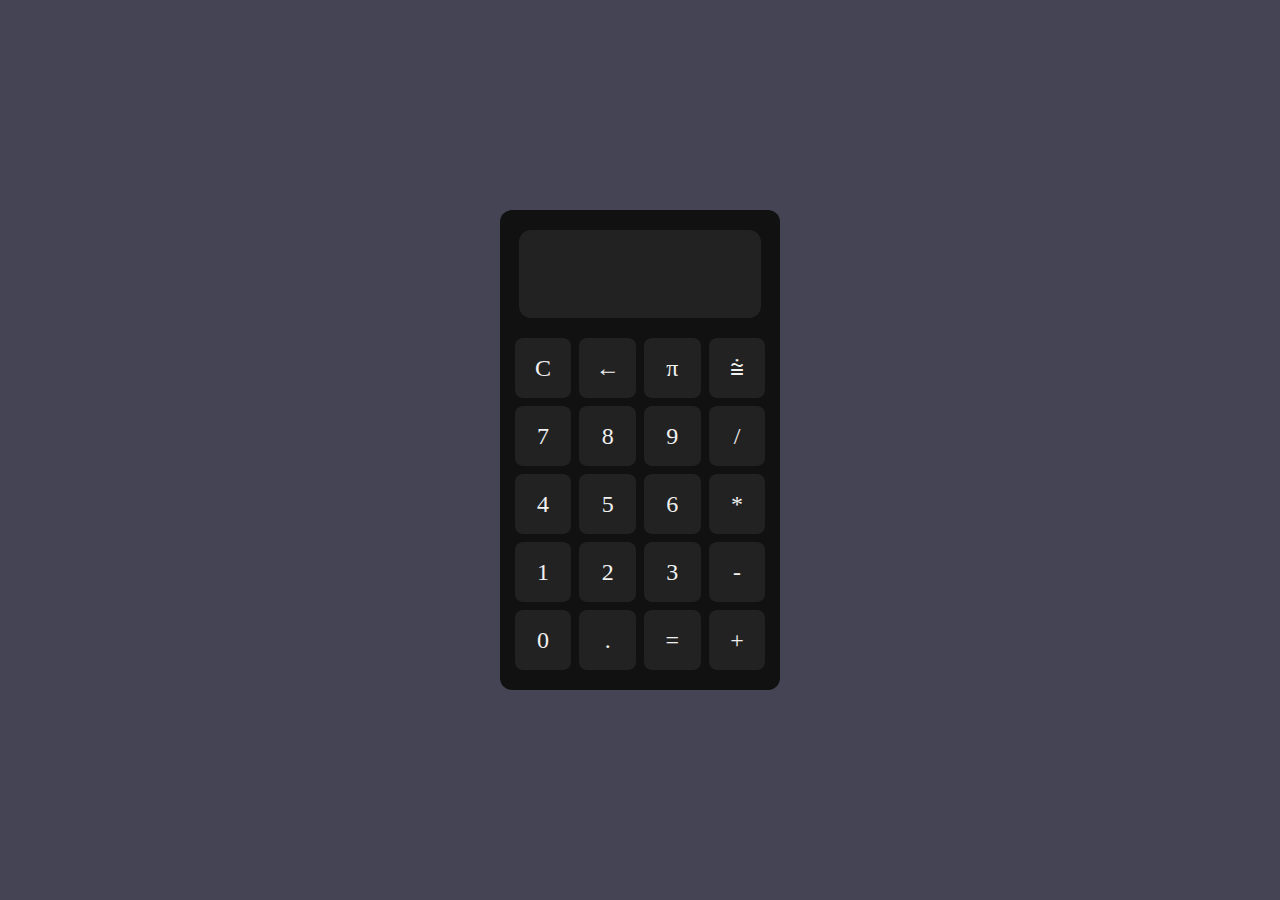
<file: calculator/index.html>
<!doctype html>
<html lang="en">
  <head>
    <meta charset="UTF-8" />
    <meta name="viewport" content="width=device-width, initial-scale=1" />
    <title></title>
    <link href="style.css" rel="stylesheet" />
  </head>
  <body>
    <div class="container">
      <div class="frame">
        <div class="output">
          <div class="input">
            <div class="pr-op" id="previous-operand"></div>
            <div class="sign" id="operator"></div>
            <div class="cur-op" id="current-operand"></div>
          </div>
          <div class="result">
            <div id="equal"></div>
            <div id="output"></div>
          </div>
        </div>
        <div class="buttons">
          <div class="btn">
            <div id="1">C</div>
          </div>
          <div class="btn">
            <div id='2'>&larr;</div>
          </div>
          <div class="btn">
            <div id="3">π</div>
          </div>
          <div class="btn">
            <div id="4">⩭</div>
          </div>
          <div class="btn">
            <div id="5">7</div>
          </div>
          <div class="btn">
            <div id="6">8</div>
          </div>
          <div class="btn">
            <div id="7">9</div>
          </div>
          <div class="btn">
            <div id="8">/</div>
          </div>
          <div class="btn">
            <div id="9">4</div>
          </div>
          <div class="btn">
            <div id="10">5</div>
          </div>
          <div class="btn">
            <div id="11">6</div>
          </div>
          <div class="btn">
            <div id="12">*</div>
          </div>
          <div class="btn">
            <div id="13">1</div>
          </div>
          <div class="btn">
            <div id="14">2</div>
          </div>
          <div class="btn">
            <div id="15">3</div>
          </div>
          <div class="btn">
            <div id="16">-</div>
          </div>
          <div class="btn">
            <div id="17">0</div>
          </div>
          <div class="btn">
            <div id="18">.</div>
          </div>
          <div class="btn">
            <div id="19">=</div>
          </div>
          <div class="btn">
            <div id="20">+</div>
          </div>
        </div>
      </div>
    </div>

    <script src="script.js"></script>
  </body>
</html>
</file>
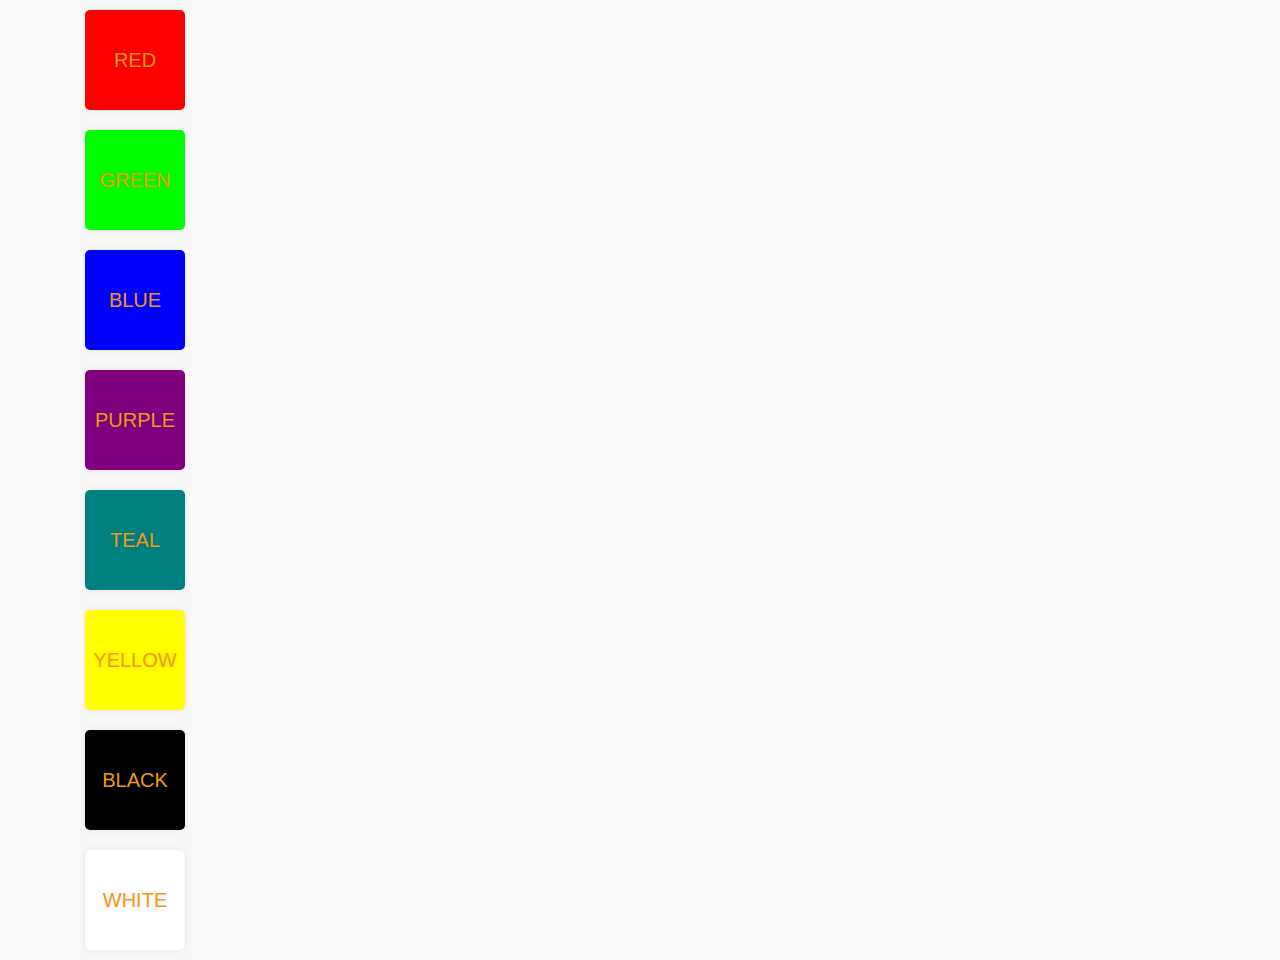
<file: colorSwitcher/index.html>
<!DOCTYPE html>
<html lang="en">
  <head>
    <meta charset="UTF-8">
    <meta name="viewport" content="width=device-width, initial-scale=1">
    <title> Color Switcher  </title>
    <link href="style.css" rel="stylesheet">
  </head>
  <body>
    <div class="container">
      <div class="color-box">
        <div class="color" id="color-red">Red</div>
      </div>
      <div class="color-box">
        <div class="color" id="color-green">green</div>
      </div>
      <div class="color-box">
        <div class="color" id="color-blue">blue</div>
      </div>
      <div class="color-box">
        <div class="color" id="color-purple">purple</div>
      </div>
      <div class="color-box">
        <div class="color" id="color-teal">teal</div>
      </div>
      <div class="color-box">
        <div class="color" id="color-yellow">yellow</div>
      </div>
      <div class="color-box">
        <div class="color" id="color-black">black</div>
      </div>
      <div class="color-box">
        <div class="color" id="color-white">white</div>
      </div>

    <script src="script.js"></script>
  </body>
</html>
</file>
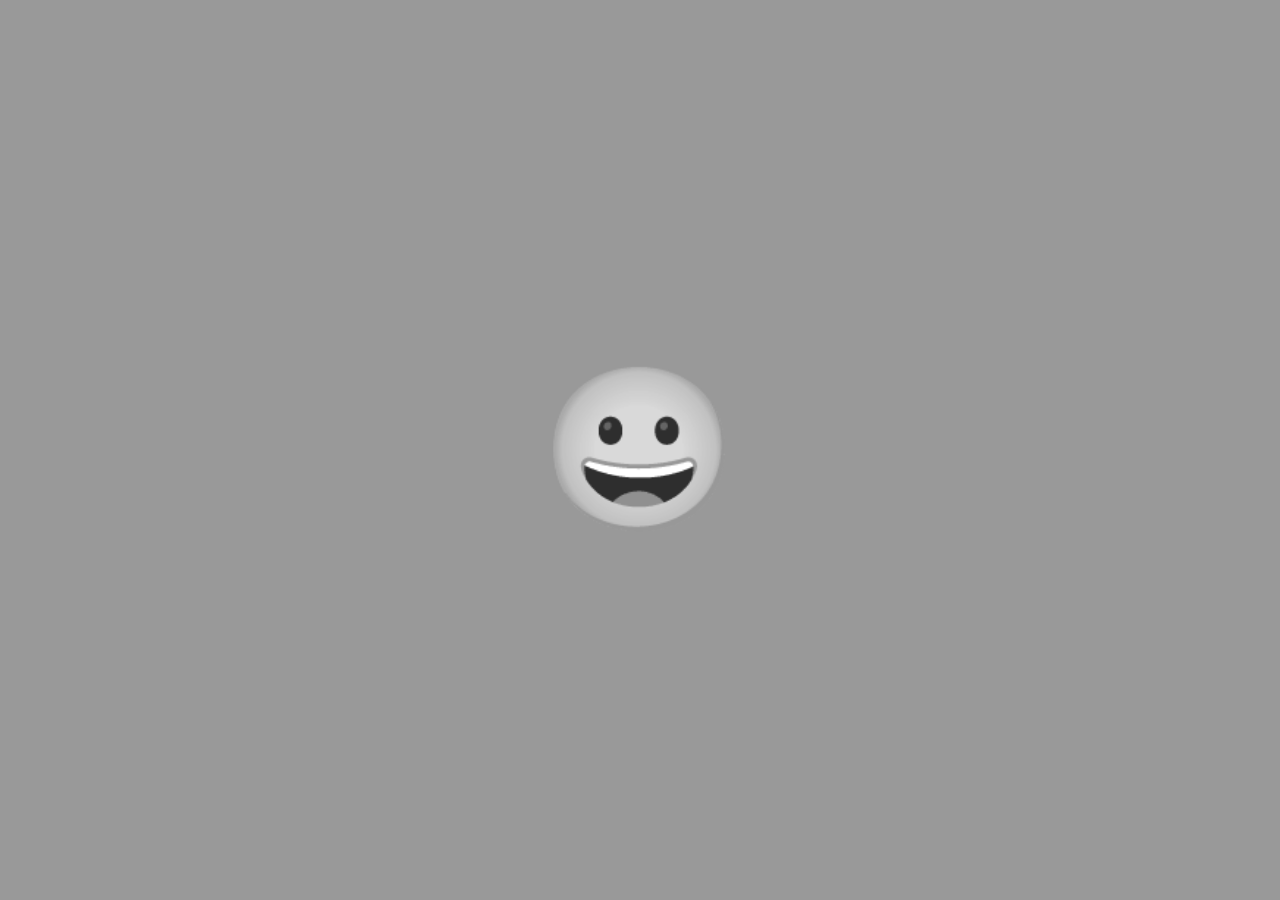
<file: emoji/index.html>
<!doctype html>
<html lang="en">
  <head>
    <meta charset="UTF-8" />
    <meta name="viewport" content="width=device-width, initial-scale=1" />
    <title></title>
    <link href="style.css" rel="stylesheet" />
  </head>
  <body>
    <div class="container">
      <p class="emoji">
        😀 
      </p>
    </div>
    <script src="script.js"></script>
  </body>
</html>
</file>
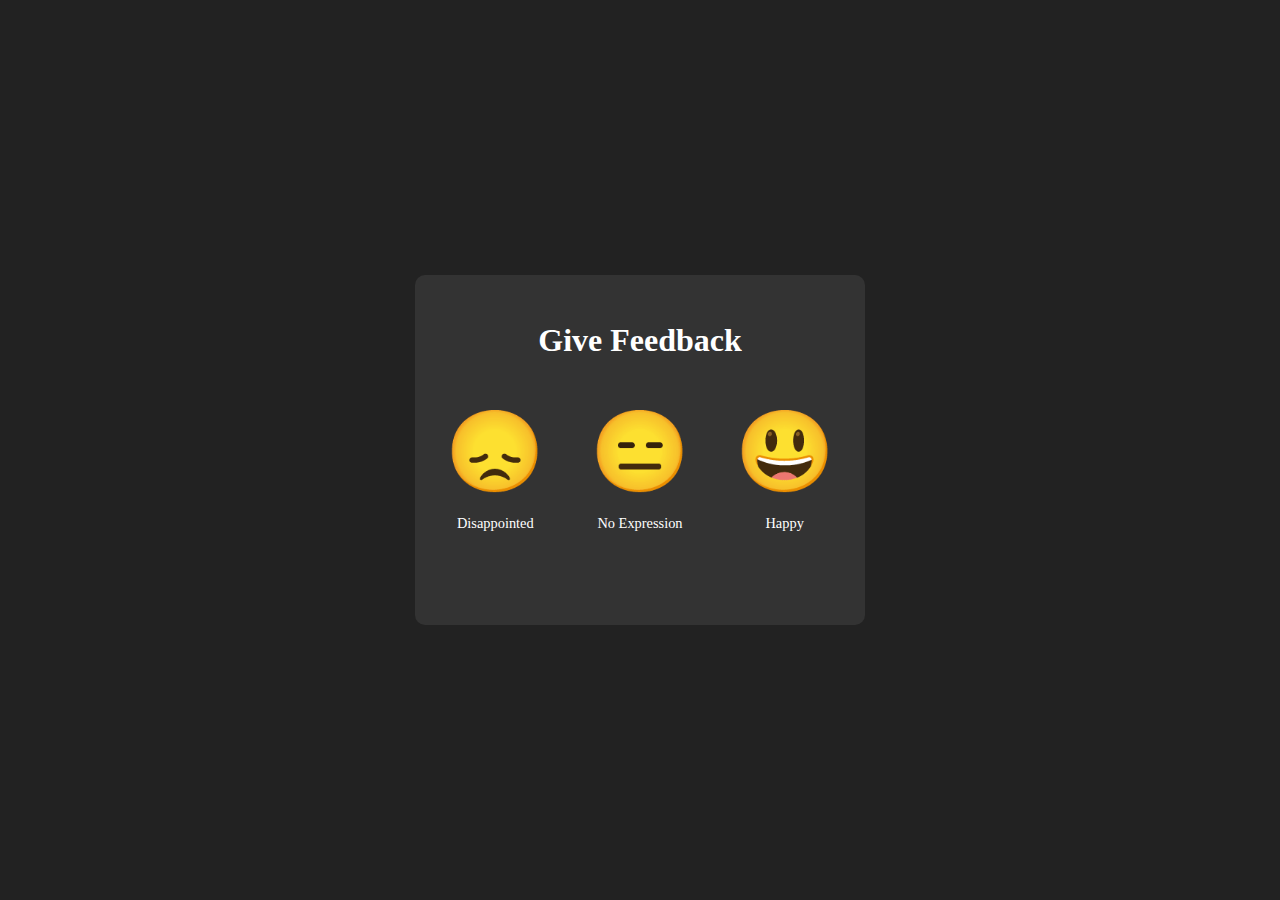
<file: feedback/index.html>
<!DOCTYPE html>
<html lang="en">
  <head>
    <meta charset="UTF-8">
    <meta name="viewport" content="width=device-width, initial-scale=1">
    <title></title>
    <link href="style.css" rel="stylesheet">
  </head>
  <body>
    <div class="container">
      <div class="box before">
        <div class="box__header">
          <h1 class="box__title">Give Feedback</h1>
        </div>
        <div class="box__emoji">
          <div class="sad box__emoji_item">
            <h1 class="emoji" id="sad" >😞</h1>
            <span class="text">Disappointed</span>
          </div>
          <div class="normal box__emoji_item">
            <h1 class="emoji" id="normal">😑</h1>
            <span class="text">No Expression</span>
          </div>
          <div class="happy box__emoji_item">
            <h1 class="emoji" id="happy">😃</h1>
            <span class="text">Happy</span>
          </div>
        </div>
        <div class="box__btn">
          <button class="submit" id="submit">
            Submit
          </button>
        </div> 
      </div>

    <div class="panel box">
      <div class="box__header"><h1 class="box__title">Feedback</h1></div>
      <div class="heart">❤</div>
      <div id="feedback">Hi</div>
      <div class="panel__text">Thank you for your feedback!</div>
    </div>
    </div>

  
    <script src="script.js"></script>
  </body>
</html>
</file>
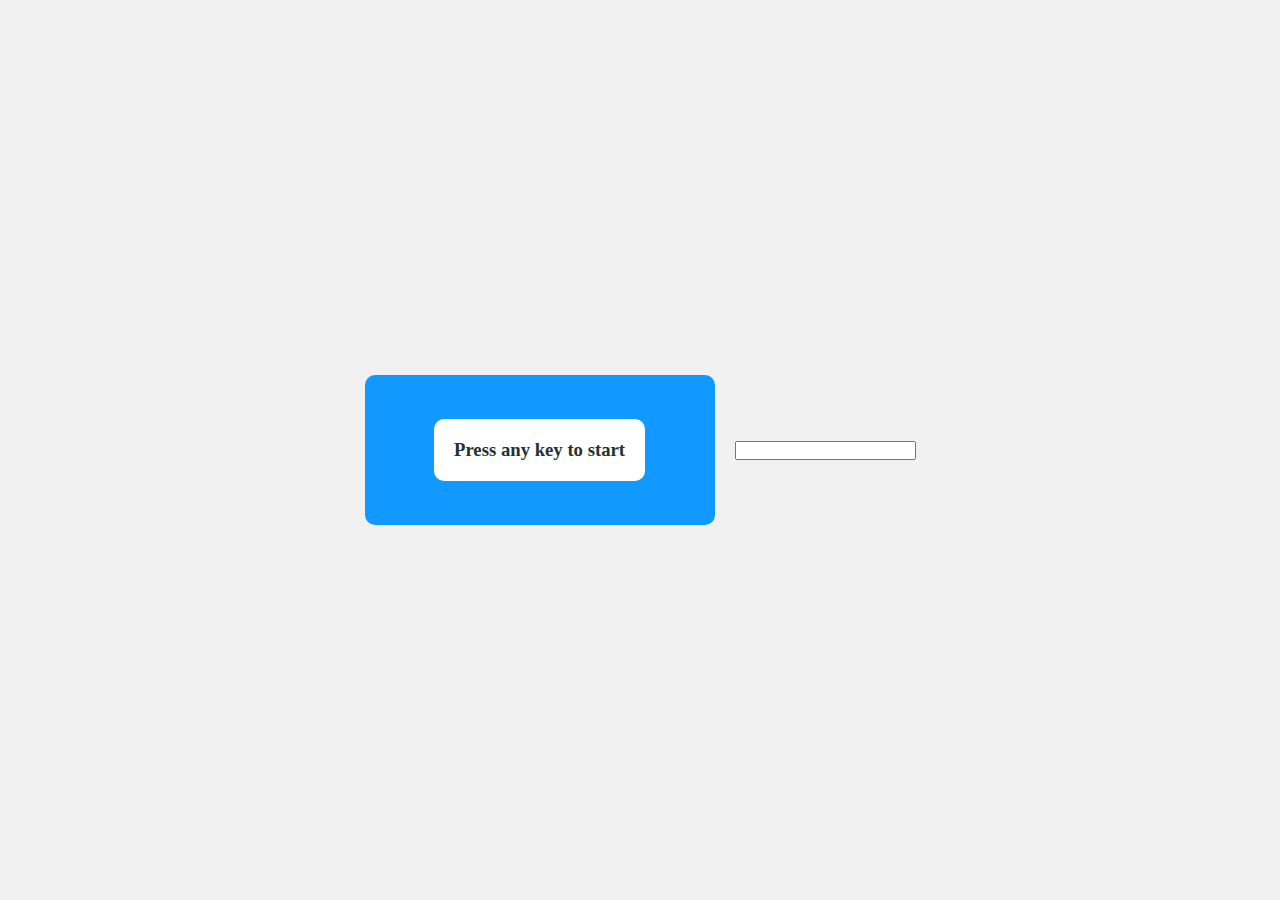
<file: keycode/index.html>
<!DOCTYPE html>
<html lang="en">
  <head>
    <meta charset="UTF-8">
    <meta name="viewport" content="width=device-width, initial-scale=1">
    <title></title>
    <link href="style.css" rel="stylesheet">
  </head>
  <body>
    <div class="container">
      <div class="box" id="insert">
        <div class="box-inner">
          <h3>Press any key to start</h3>
        </div>
      </div>
      <input type="text">
    </div>
    <script src="script.js"></script>
  </body>
</html>
</file>
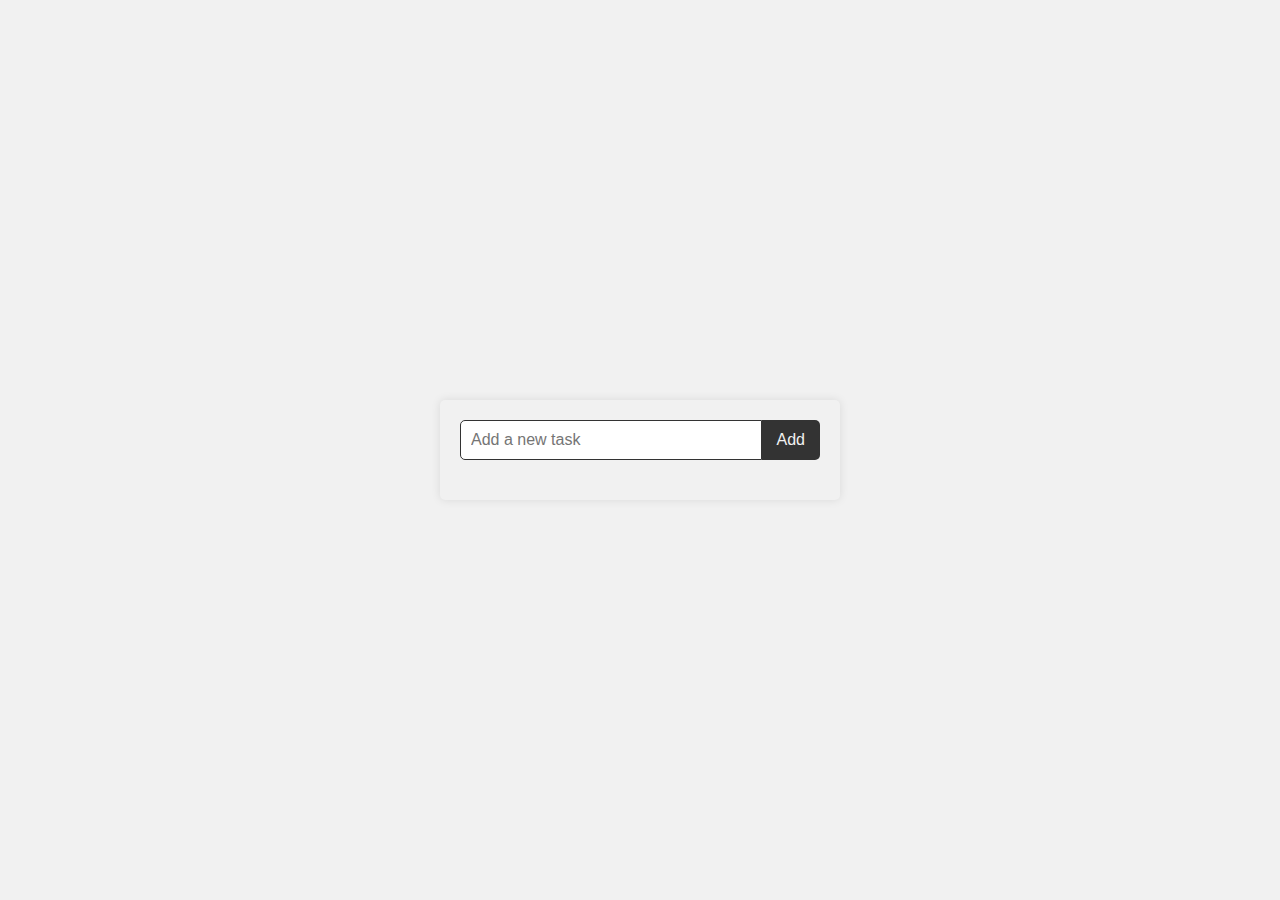
<file: todolist/index.html>
<!DOCTYPE html>
<html lang="en">
  <head>
    <meta charset="UTF-8">
    <meta name="viewport" content="width=device-width, initial-scale=1">
    <title></title>
    <link href="style.css" rel="stylesheet">
  </head>
  <body>
    <div class="container">
      <div class="main">
        <div class="add">
          <input type="text" id="input" placeholder="Add a new task">
          <button id="add">Add</button>
        </div>
        <ul id="list">
        </ul>
      </div>
    </div>
  
    <script src="script.js"></script>
  </body>
</html>
</file>
<file: colorSwitcher/style.css>
:root{
  --red: #ff0000;
  --blue: #0000ff;
  --green: #00ff00;
  --purple: #800080;
  --teal: #008080;
  --yellow: #ffff00;
  --black: #000000;
  --white: #ffffff;
}



*{
  margin: 0;
  padding: 0;
  box-sizing: border-box;
}

body{
  font-family: 'Poppins', sans-serif;
  background: #f9f9f9;
}

.container{
  max-width: 1170px;
  margin: auto;
  overflow: hidden;
  padding: 0 20px;
}

.color-box{
  display: flex;
  flex-wrap: wrap;
}

.color{
  width: 100px;
  height: 100px;
  margin: 10px;
  border-radius: 5px;
  box-shadow: 0 0 5px rgba(0,0,0,0.1);
  display: flex;
  justify-content: center;
  align-items: center;
  font-size: 20px;
  font-weight: 500;
  color: #f09916;
  text-shadow: 0 0 5px rgba(0,0,0,0.1);
  text-transform: uppercase;
}

#color-red{
  background: var(--red);
}

#color-blue{
  background: var(--blue);
}

#color-green{
  background: var(--green);
}

#color-purple{
  background: var(--purple);
}

#color-teal{
  background: var(--teal);
}

#color-yellow{
  background: var(--yellow);
}

#color-black{
  background: var(--black);
}

#color-white{
  background: var(--white);
}
</file>
<file: emoji/style.css>
*{
  margin: 0;
  padding: 0;
  box-sizing: border-box;
}

body{
  font-family: 'Poppins', sans-serif;
  background: #999999;
}

.container{
  width: 100%;
  height: 100vh;
  display: flex;
  justify-content: center;
  align-items: center;
}

.container .emoji{
  font-size: 10rem;
  filter: grayscale(1);
  cursor: pointer;
}

.container .emoji:hover{
  filter: grayscale(0);
}
</file>
<file: feedback/style.css>
*{
  margin: 0;
  padding: 0;
  box-sizing: border-box;
}

html,body{
  height: 100%;
  width: 100%;
}

.container{
  display: flex;
  justify-content: center;
  align-items: center;
  height: 100vh;
  width: 100vw;
  overflow: hidden;
  background-color: #222;
  text-align: center;
}

.box{
  display: flex;
  justify-content: center;
  height: 350px;
  justify-content: space-evenly;
  padding: 1rem;
  flex-direction: column;
  width: 450px;
  background-color: #333;
  border-radius: 10px;
  color: #fff;
}


.box__emoji{
  display: grid;
  place-items: center;
  grid-template-columns: repeat(3, 1fr);
  margin-top: 1rem;
  gap: 1rem;
}

.box__emoji_item{
  display: flex;
  justify-content: space-between;
  flex-direction: column;
  align-items: center;
  gap: 1rem;
}

.emoji{
  font-size: 5rem;
  cursor: pointer;
  transition: all 0.3s;
  border-radius: 50%;
}

.selected{
  transform: scale(1.2);
  box-shadow: 0 0 10px #fff;
  border-radius: 50%;
  transition: all 0.3s;
}

.text{
  font-size: .9rem;
}

.box__btn{
  display: flex;
  justify-content: center;
  gap: 1rem;
  margin-top: 1rem;
}

.submit{
  padding: .5rem 1rem;
  background-color: #fff;
  color: #333;
  border: none;
  border-radius: 5px;
  cursor: pointer;
  transition: all 0.3s;
  display: none;
}

.submit:hover{
  background-color: #333;
  color: #fff;
  transition: all 0.3s;
  animation: border-gradient 1s infinite;
}

@keyframes border-gradient {
  0% {
    box-shadow: 0 0 10px #fff;
  }
  50% {
    box-shadow: 0 0 10px #333;
  }
  100% {
    box-shadow: 0 0 10px #fff;
  }
}


.panel{
  display: none;
}

.panel .heart{
  font-size: 5rem;
  cursor: pointer;
  border-radius: 0%;
  margin: 3rem 0 5rem 0;
  transition: all 0.3s;
}

.heart:hover{
  transform: scale(1.2);
  transition: all 0.3s;
}


.panel__text{
  font-size: 1.5rem;
  margin-bottom: 1rem;
}

@media (max-width: 768px) {
  .box{
    width: 90%;
  }
  .emoji{
    font-size: 3rem;
  }
  .text, #feedback{
    font-size: .6rem;
  }
  .panel__text{
    margin-top: 1rem;
    font-size: 1rem;
  }
}
</file>
<file: keycode/style.css>
*{
  margin: 0;
  padding: 0;
  box-sizing: border-box;
}

html,body{
  height: 100%;
  background: #f1f1f1; 
  width: 100%;
}

.container{
  display: flex;
  justify-content: center;
  align-items: center;
  height: 100vh;
  gap: 20px;
  width: 100vw;
  flex-wrap: wrap;
  overflow: hidden;
}

.container .box{
  position: relative;
  width: 350px;
  height: 150px;
  background: #19f;
  display: flex;
  justify-content: center;
  align-items: center;
  gap: 10px;
  color: #fff;
  border-radius: 10px;
  overflow: hidden;
}

.box-inner{
  display: flex;
  justify-content: center;
  align-items: center;
  flex-direction: column;
  gap: 10px;
}

h3{
  background: #fff;
  padding: 20px;
  color: #233;
  border-radius: 10px;
}

@media (max-width: 768px){
  .container .box{
    width: 300px;
    height: 120px;
  }

  h3{
    padding: 10px;
    font-size: .8rem;
  }


}
</file>
<file: todolist/style.css>
:root{
  --primary-color: #f1f1f1;
  --secondary-color: #333;
}


*{
  margin: 0;
  padding: 0;
  box-sizing: border-box;
}

html, body{
  width: 100%;
  height: 100%;
  overflow-x: hidden;
  overflow-y: auto;
}

body{
  font-family: Arial, sans-serif;
  background-color: var(--primary-color);
  color: var(--secondary-color);
}

.container{
  width: 100%;
  height: 100%;
  display: flex;
  justify-content: center;
  align-items: center;
}

.main{
  width: 400px;
  background-color: var(--primary-color);
  padding: 20px;
  border-radius: 5px;
  box-shadow: 0 0 10px rgba(0, 0, 0, 0.1);
}

.add{
  display: flex;
  margin-bottom: 20px;
}

.add input{
  flex: 1;
  padding: 10px;
  font-size: 16px;
  border: 1px solid var(--secondary-color);
  border-radius: 5px 0 0 5px;
}

.add button{
  padding: 10px 15px;
  font-size: 16px;
  background-color: var(--secondary-color);
  color: var(--primary-color);
  border: none;
  border-radius: 0 5px 5px 0;
  cursor: pointer;
}

ul{
  list-style: none;
}

li{
  display: flex;
  justify-content: space-between;
  align-items: center;
  padding: 10px;
  margin-bottom: 10px;
  background-color: var(--secondary-color);
  color: var(--primary-color);
  border-radius: 5px;
}

li button{
  padding: 5px 10px;
  background-color: #f00;
  color: var(--primary-color);
  border: none;
  border-radius: 5px;
  cursor: pointer;
}

li button:hover{
  background-color: #f55;
}

li.done{
  text-decoration: line-through;
}
</file>
<file: calculator/style.css>
/* Reset */
* {
  margin: 0;
  padding: 0;
  box-sizing: border-box;
}

html,
body {
  height: 100%;
  width: 100%;
}

/* Styles */
.container {
  width: 100vw;
  height: 100vh;
  display: flex;
  justify-content: center;
  align-items: center;
  background: #445;
}

.frame {
  width: 280px;
  height: 480px;
  background: #111;
  border-radius: 12px;
  display: flex;
  flex-direction: column;
  align-items: center;
  padding: 20px 8px;
}

.output {
  width: 92%;
  height: 28%;
  border-radius: 12px;
  background: #222;
  overflow: auto;
}
.input {
  width: 100%;
  height: 50%;
  display: flex;
  justify-content: flex-start;
  align-items: center;
  padding: 0 10px;
  gap: 8px;
  color: #f1f1f1;
}
.result {
  font-size: 1.5rem;
  color: #f1f1f1;
  display: flex;
  justify-content: flex-end;
  padding: 0 10px;
  align-items: center;
  gap: 8px;
  white-space: nowrap;
  overflow: auto;

}



/* Calculator Layout   */

/*          C &larr; π ⩭        */
/*          7 8 9 /             */
/*          4 5 6 *             */
/*          1 2 3 -             */
/*          0 . = +             */



.buttons {
  width: 95%;
  display: grid;
  grid-template-columns: repeat(4, 1fr);
  gap: 8px;
  margin-top: 20px;
}

.btn {
  width: 100%;
  height: 60px;
  border-radius: 8px;
  background: #222;
  display: flex;
  justify-content: center;
  align-items: center;
  font-size: 1.5rem;
  color: #f1f1f1;
  cursor: pointer;
}
</file>
